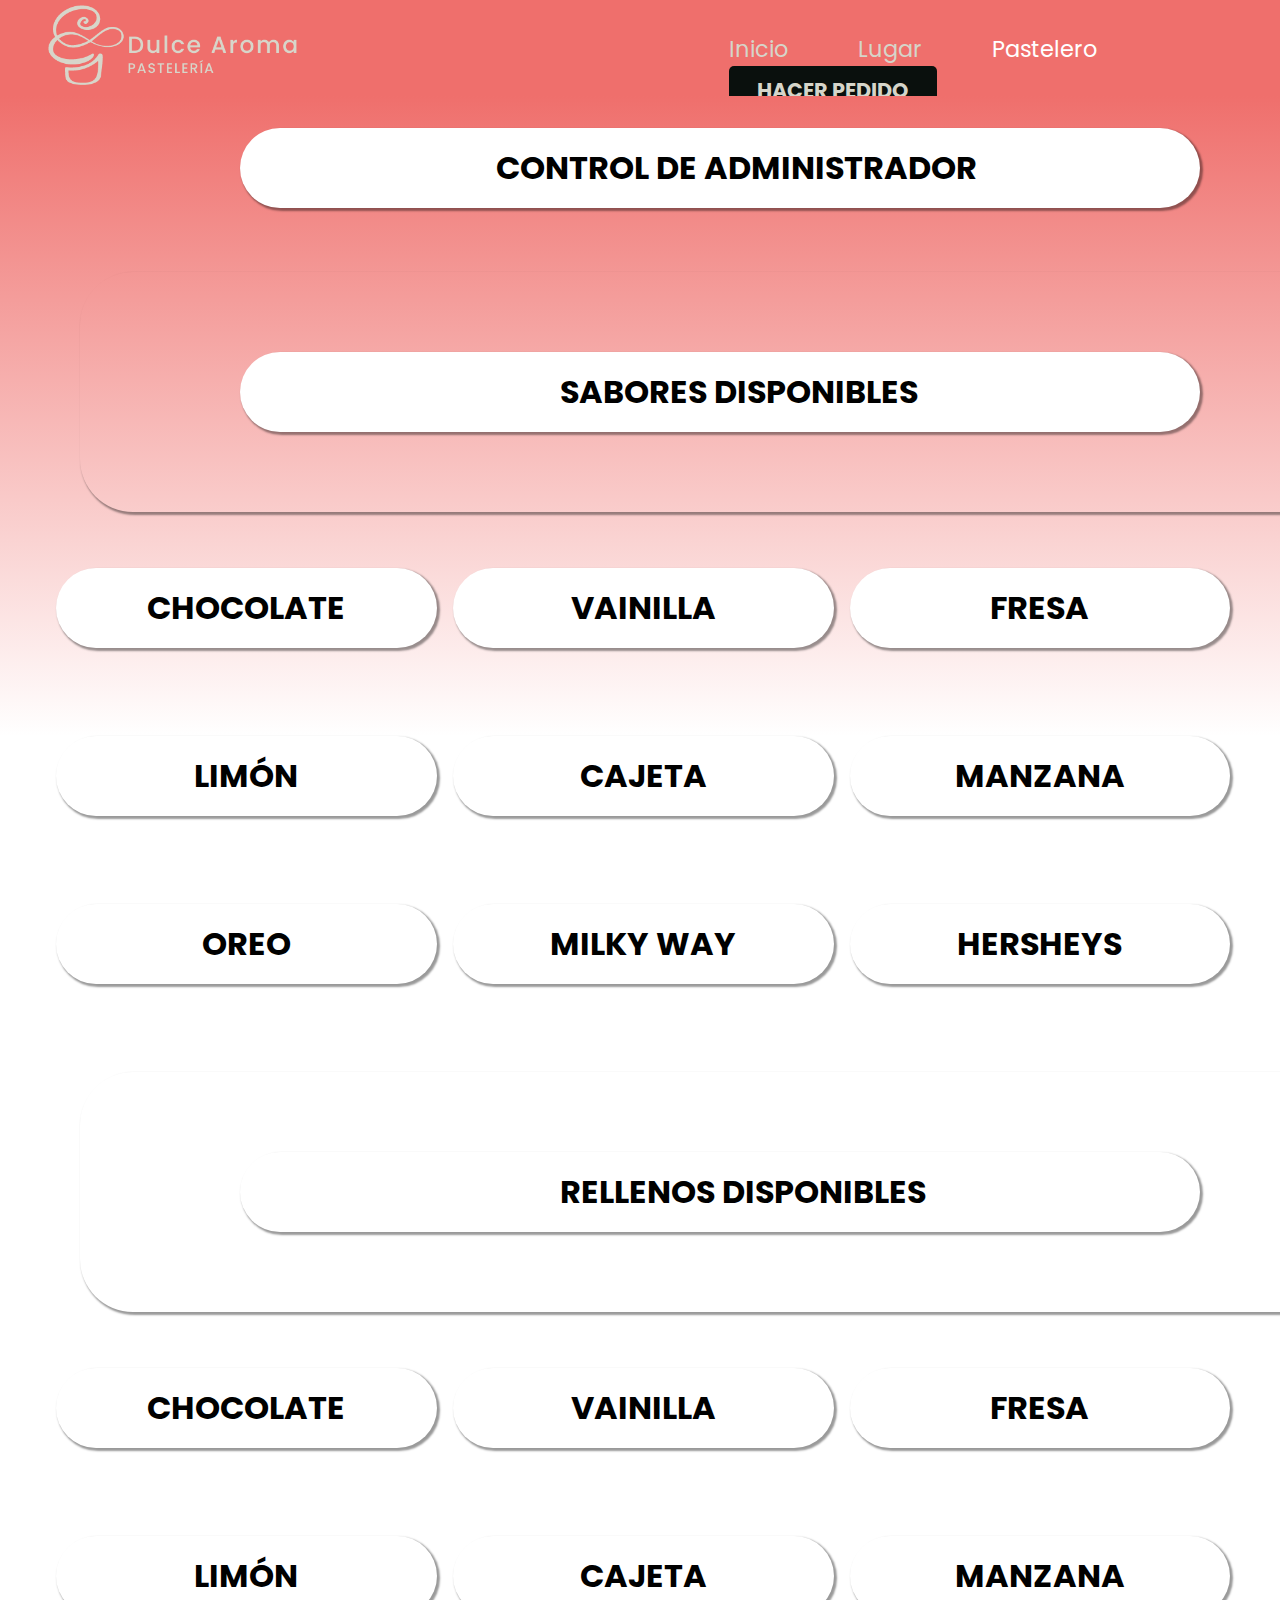
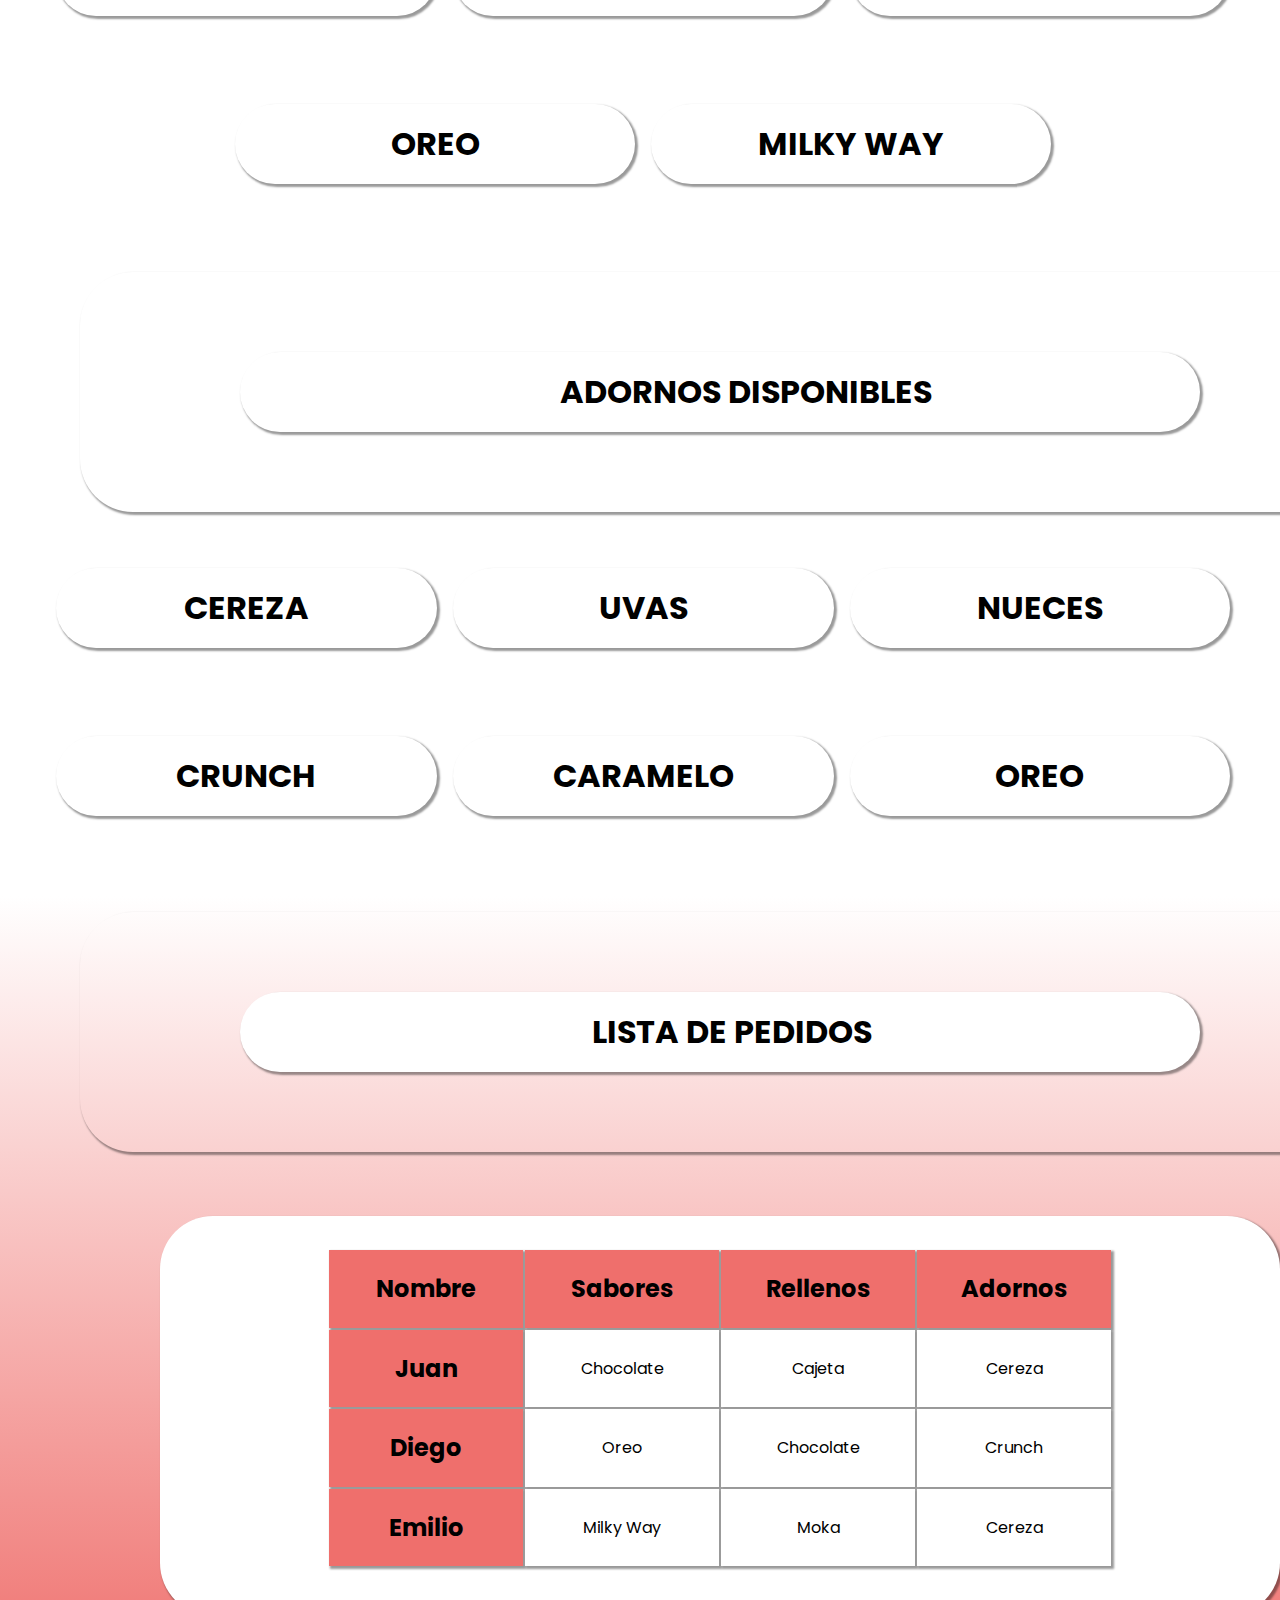
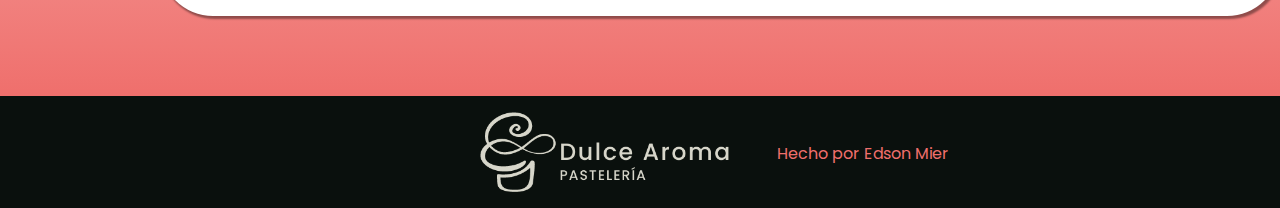
<file: bakery.html>
<!DOCTYPE html>
<html lang="en">
<head>
    <meta charset="UTF-8">
    <meta http-equiv="X-UA-Compatible" content="IE=edge">
    <meta name="viewport" content="width=device-width, initial-scale=1.0">
    <title>Pastelería Dulce Aroma</title>
    <link rel="stylesheet" href="./css/style.css">
    <link rel="stylesheet" href="./css/form_style.css">
    <link rel="stylesheet" href="./css/bakery.css">
    <link rel="preconnect" href="https://fonts.googleapis.com">
    <link rel="preconnect" href="https://fonts.gstatic.com" crossorigin>
    <link rel="shortcut icon" href="https://i.ibb.co/kqVdJC3/2.png">
    <link href="https://fonts.googleapis.com/css2?family=Poppins:ital,wght@0,100;0,200;0,300;0,400;0,500;0,600;0,700;0,800;0,900;1,100;1,200;1,300;1,400;1,500;1,600;1,700;1,800;1,900&display=swap" rel="stylesheet">
</head>
<body>
    <header>
        <img class="logo" src="./images/dulce_aroma_gray.png" alt="Logotipo de Pastelería Dulce Aroma">
        <div class="navigation-menu">
            <a class="navigation-menu-anchors" href="./index.html">Inicio</a>
            <a class="navigation-menu-anchors" href="./place.html">Lugar</a>
            <a class="navigation-menu-anchors-active" href="">Pastelero</a>
            <button class="navigation-menu-button"> <a class="navigation-menu-button-text" href="./form.html">HACER PEDIDO</a></button>
        </div>
    </header>
    <section class="bakery-control">
        <div class="bakery-message">
            <label>CONTROL DE ADMINISTRADOR</label>
        </div>
    </section>
    <section class="bakery-flavors">
        <div class="bakery-flavors-image">
            <div class="backery-flavors-image-message">
                <label>SABORES DISPONIBLES</label>
            </div>
        </div>
        <div class="bakery-flavors-list">
            <ul class="bakery-flavors-list-row">
                <li class="bakery-flavors-list-element">
                    <label>CHOCOLATE</label>
                </li>
                <li class="bakery-flavors-list-element">
                    <label>VAINILLA</label>
                </li>
                <li class="bakery-flavors-list-element">
                    <label>FRESA</label>
                </li>
            </ul>
            <ul class="bakery-flavors-list-row">
                <li class="bakery-flavors-list-element">
                    <label>LIMÓN</label>
                </li>
                <li class="bakery-flavors-list-element">
                    <label>CAJETA</label>
                </li>
                <li class="bakery-flavors-list-element">
                    <label>MANZANA</label>
                </li>
            </ul>
            <ul class="bakery-flavors-list-row">
                <li class="bakery-flavors-list-element">
                    <label>OREO</label>
                </li>
                <li class="bakery-flavors-list-element">
                    <label>MILKY WAY</label>
                </li>
                <li class="bakery-flavors-list-element">
                    <label>HERSHEYS</label>
                </li>
            </ul>
        </div>
    </section>
    <section class="bakery-fillers">
        <div class="bakery-fillers-image">
            <div class="backery-fillers-image-message">
                <label>RELLENOS DISPONIBLES</label>
            </div>
        </div>
        <div class="bakery-fillers-list">
            <ul class="bakery-fillers-list-row">
                <li class="bakery-fillers-list-element">
                    <label>CHOCOLATE</label>
                </li>
                <li class="bakery-fillers-list-element">
                    <label>VAINILLA</label>
                </li>
                <li class="bakery-fillers-list-element">
                    <label>FRESA</label>
                </li>
            </ul>
            <ul class="bakery-fillers-list-row">
                <li class="bakery-flavors-list-element">
                    <label>LIMÓN</label>
                </li>
                <li class="bakery-fillers-list-element">
                    <label>CAJETA</label>
                </li>
                <li class="bakery-fillers-list-element">
                    <label>MANZANA</label>
                </li>
            </ul>
            <ul class="bakery-fillers-list-row">
                <li class="bakery-fillers-list-element">
                    <label>OREO</label>
                </li>
                <li class="bakery-fillers-list-element">
                    <label>MILKY WAY</label>
                </li>
            </ul>
        </div>
    </section>
    <section class="bakery-deco">
        <div class="bakery-deco-image">
            <div class="backery-deco-image-message">
                <label>ADORNOS DISPONIBLES</label>
            </div>
        </div>
        <div class="bakery-deco-list">
            <ul class="bakery-deco-list-row">
                <li class="bakery-deco-list-element">
                    <label>CEREZA</label>
                </li>
                <li class="bakery-deco-list-element">
                    <label>UVAS</label>
                </li>
                <li class="bakery-deco-list-element">
                    <label>NUECES</label>
                </li>
            </ul>
            <ul class="bakery-deco-list-row">
                <li class="bakery-deco-list-element">
                    <label>CRUNCH</label>
                </li>
                <li class="bakery-deco-list-element">
                    <label>CARAMELO</label>
                </li>
                <li class="bakery-deco-list-element">
                    <label>OREO</label>
                </li>
        </div>
    </section>
    <section class="bakery-orders">
        <div class="bakery-orders-image">
            <div class="bakery-orders-image-message">
                <label>LISTA DE PEDIDOS</label>
            </div>
        </div>
        <div class="bakery-orders-back">
            <table class="bakery-orders-table">
                <tr>
                  <th scope="row">Nombre</th>
                  <th>Sabores</th>
                  <th>Rellenos</th>
                  <th>Adornos</th>
                </tr>
                <tr>
                  <th>Juan</th>
                  <td>Chocolate</td>
                  <td>Cajeta</td>
                  <td>Cereza</td>
                </tr>
                <tr>
                  <th>Diego</th>
                  <td>Oreo</td>
                  <td>Chocolate</td>
                  <td>Crunch</td>
                </tr>
                <tr>
                  <th>Emilio</th>
                  <td>Milky Way</td>
                  <td>Moka</td>
                  <td>Cereza</td>
                </tr>
              </table>
        </div>
    </section>
    <footer>
        <img class="logo" src="./images/dulce_aroma_gray.png" alt="">
        <label>Hecho por Edson Mier</label>
    </footer>
</body>
</html>
</file>
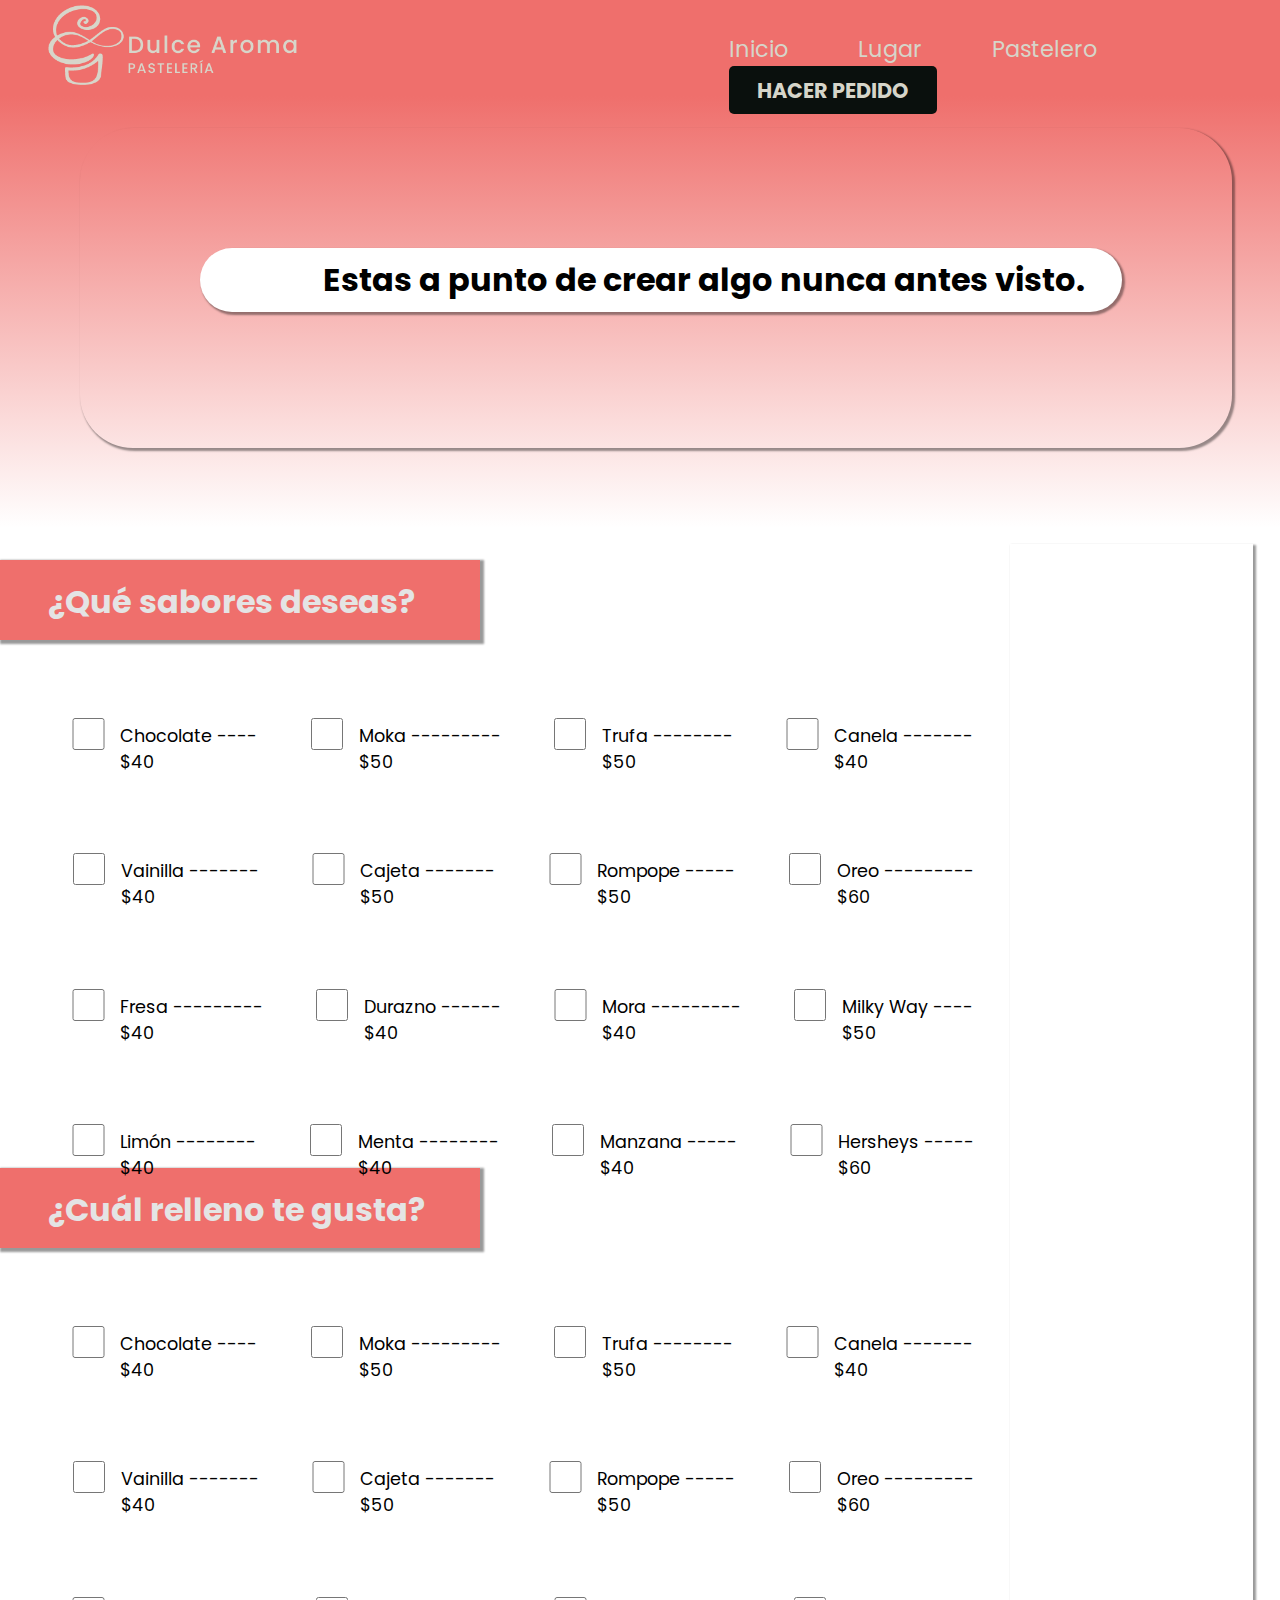
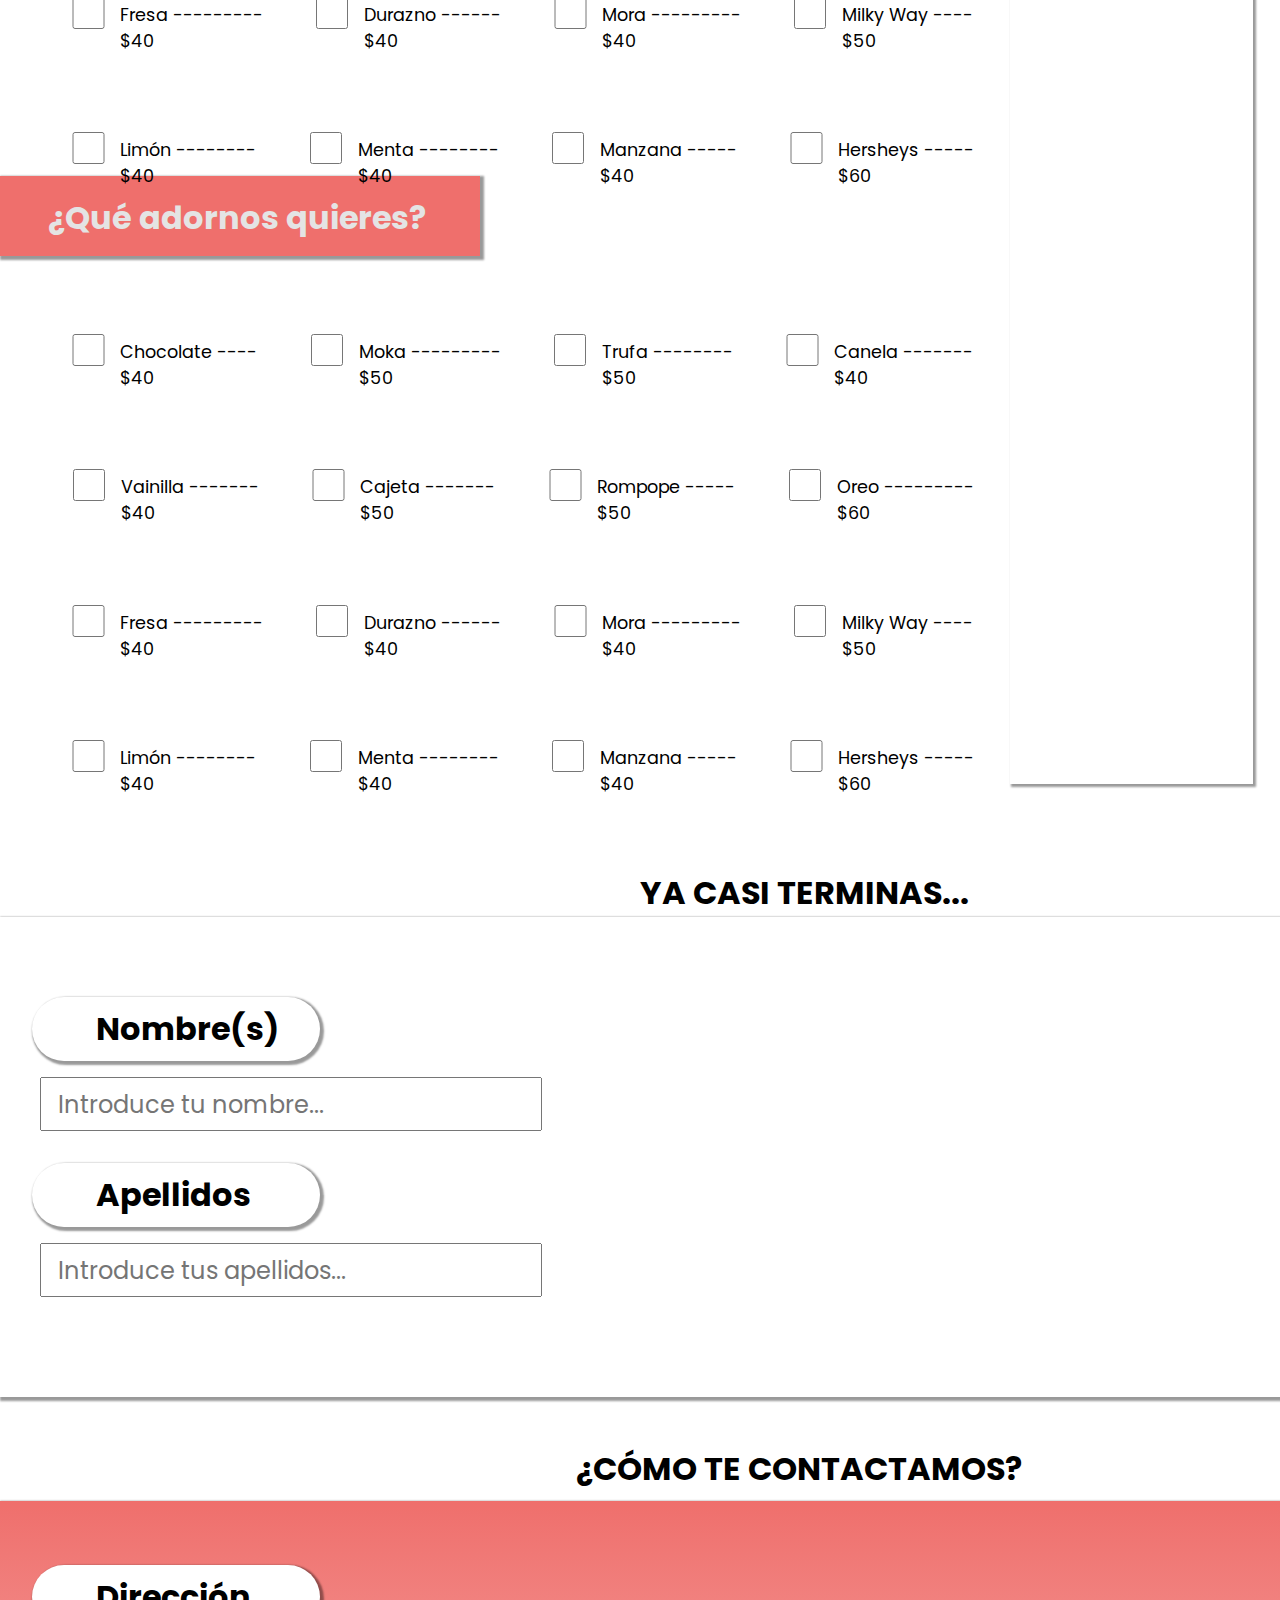
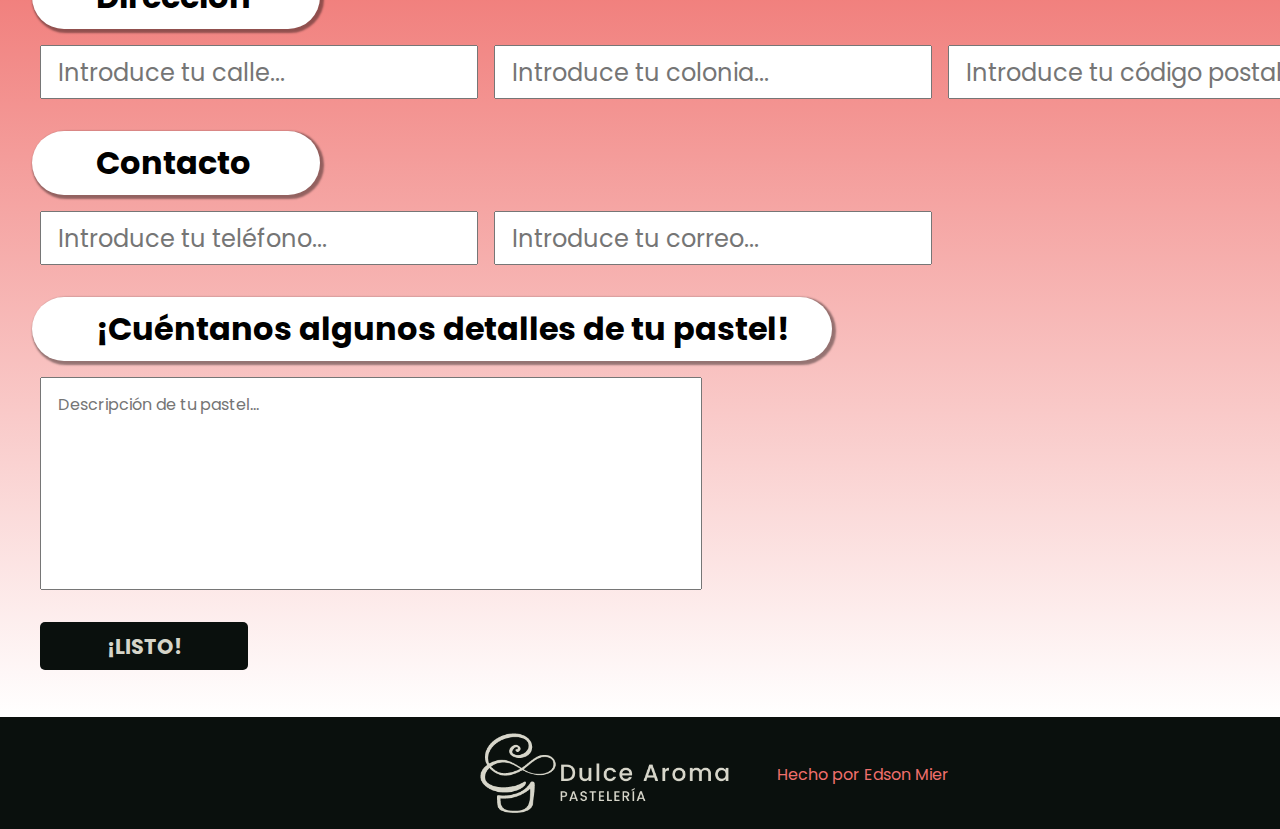
<file: form.html>
<!DOCTYPE html>
<html lang="en">
<head>
    <meta charset="UTF-8">
    <meta http-equiv="X-UA-Compatible" content="IE=edge">
    <meta name="viewport" content="width=device-width, initial-scale=1.0">
    <title>Pastelería Dulce Aroma</title>
    <link rel="stylesheet" href="./css/style.css">
    <link rel="stylesheet" href="./css/form_style.css">
    <link rel="preconnect" href="https://fonts.googleapis.com">
    <link rel="preconnect" href="https://fonts.gstatic.com" crossorigin>
    <link rel="shortcut icon" href="https://i.ibb.co/kqVdJC3/2.png">
    <link href="https://fonts.googleapis.com/css2?family=Poppins:ital,wght@0,100;0,200;0,300;0,400;0,500;0,600;0,700;0,800;0,900;1,100;1,200;1,300;1,400;1,500;1,600;1,700;1,800;1,900&display=swap" rel="stylesheet">
</head>
<body>
    <header>
        <img class="logo" src="./images/dulce_aroma_gray.png" alt="Logotipo de Pastelería Dulce Aroma">
        <div class="navigation-menu">
            <a class="navigation-menu-anchors" href="./index.html">Inicio</a>
            <a class="navigation-menu-anchors" href="./place.html">Lugar</a>
            <a class="navigation-menu-anchors" href="./bakery.html">Pastelero</a>
            <button class="navigation-menu-button"> <a class="navigation-menu-button-text" href="./form.html">HACER PEDIDO</a></button>
        </div>
    </header>
    <section class="form-message">
        <div class="form-message-image">
            <div class="form-message-part">
                <label class="form-message-part-text">
                    Estas a punto de crear algo nunca antes visto.
                </label>
            </div>
        </div>
    </section>
    <section class="form-questions">
        <div class="form-questions-checkarea">
            <div class="form-questions-checkarea-label">
                <h1>¿Qué sabores deseas?</h1>
            </div>
            <div class="form-questions-checkarea-area">
                <ul class="form-questions-checkarea-area-list">
                    <li class="form-questions-checkarea-area-list-element">
                        <input type="checkbox">
                        <label>
                            Chocolate ---- $40
                        </label>
                    </li>
                    <li class="form-questions-checkarea-area-list-element">
                        <input type="checkbox">
                        <label>
                            Moka --------- $50
                        </label>
                    </li>
                    <li class="form-questions-checkarea-area-list-element">
                        <input type="checkbox">
                        <label>
                            Trufa -------- $50
                        </label>
                    </li>
                    <li class="form-questions-checkarea-area-list-element">
                        <input type="checkbox">
                        <label>
                            Canela ------- $40
                        </label>
                    </li>
                </ul>
                <ul class="form-questions-checkarea-area-list">
                    <li class="form-questions-checkarea-area-list-element">
                        <input type="checkbox">
                        <label>
                            Vainilla ------- $40
                        </label>
                    </li>
                    <li class="form-questions-checkarea-area-list-element">
                        <input type="checkbox">
                        <label>
                            Cajeta ------- $50
                        </label>
                    </li>
                    <li class="form-questions-checkarea-area-list-element">
                        <input type="checkbox">
                        <label>
                            Rompope ----- $50
                        </label>
                    </li>
                    <li class="form-questions-checkarea-area-list-element">
                        <input type="checkbox">
                        <label>
                            Oreo --------- $60
                        </label>
                    </li>
                </ul>
                <ul class="form-questions-checkarea-area-list">
                    <li class="form-questions-checkarea-area-list-element">
                        <input type="checkbox">
                        <label>
                            Fresa --------- $40
                        </label>
                    </li>
                    <li class="form-questions-checkarea-area-list-element">
                        <input type="checkbox">
                        <label>
                            Durazno ------ $40
                        </label>
                    </li>
                    <li class="form-questions-checkarea-area-list-element">
                        <input type="checkbox">
                        <label>
                            Mora --------- $40
                        </label>
                    </li>
                    <li class="form-questions-checkarea-area-list-element">
                        <input type="checkbox">
                        <label>
                            Milky Way ---- $50
                        </label>
                    </li>
                </ul>
                <ul class="form-questions-checkarea-area-list">
                    <li class="form-questions-checkarea-area-list-element">
                        <input type="checkbox">
                        <label>
                            Limón -------- $40
                        </label>
                    </li>
                    <li class="form-questions-checkarea-area-list-element">
                        <input type="checkbox">
                        <label>
                            Menta -------- $40
                        </label>
                    </li>
                    <li class="form-questions-checkarea-area-list-element">
                        <input type="checkbox">
                        <label>
                            Manzana ----- $40
                        </label>
                    </li>
                    <li class="form-questions-checkarea-area-list-element">
                        <input type="checkbox">
                        <label>
                            Hersheys ----- $60
                        </label>
                    </li>
                </ul>
            </div>
            <div class="form-questions-checkarea-label">
                <h1>¿Cuál relleno te gusta?</h1>
            </div>
            <div class="form-questions-checkarea-area">
                <ul class="form-questions-checkarea-area-list">
                    <li class="form-questions-checkarea-area-list-element">
                        <input type="checkbox">
                        <label>
                            Chocolate ---- $40
                        </label>
                    </li>
                    <li class="form-questions-checkarea-area-list-element">
                        <input type="checkbox">
                        <label>
                            Moka --------- $50
                        </label>
                    </li>
                    <li class="form-questions-checkarea-area-list-element">
                        <input type="checkbox">
                        <label>
                            Trufa -------- $50
                        </label>
                    </li>
                    <li class="form-questions-checkarea-area-list-element">
                        <input type="checkbox">
                        <label>
                            Canela ------- $40
                        </label>
                    </li>
                </ul>
                <ul class="form-questions-checkarea-area-list">
                    <li class="form-questions-checkarea-area-list-element">
                        <input type="checkbox">
                        <label>
                            Vainilla ------- $40
                        </label>
                    </li>
                    <li class="form-questions-checkarea-area-list-element">
                        <input type="checkbox">
                        <label>
                            Cajeta ------- $50
                        </label>
                    </li>
                    <li class="form-questions-checkarea-area-list-element">
                        <input type="checkbox">
                        <label>
                            Rompope ----- $50
                        </label>
                    </li>
                    <li class="form-questions-checkarea-area-list-element">
                        <input type="checkbox">
                        <label>
                            Oreo --------- $60
                        </label>
                    </li>
                </ul>
                <ul class="form-questions-checkarea-area-list">
                    <li class="form-questions-checkarea-area-list-element">
                        <input type="checkbox">
                        <label>
                            Fresa --------- $40
                        </label>
                    </li>
                    <li class="form-questions-checkarea-area-list-element">
                        <input type="checkbox">
                        <label>
                            Durazno ------ $40
                        </label>
                    </li>
                    <li class="form-questions-checkarea-area-list-element">
                        <input type="checkbox">
                        <label>
                            Mora --------- $40
                        </label>
                    </li>
                    <li class="form-questions-checkarea-area-list-element">
                        <input type="checkbox">
                        <label>
                            Milky Way ---- $50
                        </label>
                    </li>
                </ul>
                <ul class="form-questions-checkarea-area-list">
                    <li class="form-questions-checkarea-area-list-element">
                        <input type="checkbox">
                        <label>
                            Limón -------- $40
                        </label>
                    </li>
                    <li class="form-questions-checkarea-area-list-element">
                        <input type="checkbox">
                        <label>
                            Menta -------- $40
                        </label>
                    </li>
                    <li class="form-questions-checkarea-area-list-element">
                        <input type="checkbox">
                        <label>
                            Manzana ----- $40
                        </label>
                    </li>
                    <li class="form-questions-checkarea-area-list-element">
                        <input type="checkbox">
                        <label>
                            Hersheys ----- $60
                        </label>
                    </li>
                </ul>
            </div>
            <div class="form-questions-checkarea-label">
                <h1>¿Qué adornos quieres?</h1>
            </div>
            <div class="form-questions-checkarea-area">
                <ul class="form-questions-checkarea-area-list">
                    <li class="form-questions-checkarea-area-list-element">
                        <input type="checkbox">
                        <label>
                            Chocolate ---- $40
                        </label>
                    </li>
                    <li class="form-questions-checkarea-area-list-element">
                        <input type="checkbox">
                        <label>
                            Moka --------- $50
                        </label>
                    </li>
                    <li class="form-questions-checkarea-area-list-element">
                        <input type="checkbox">
                        <label>
                            Trufa -------- $50
                        </label>
                    </li>
                    <li class="form-questions-checkarea-area-list-element">
                        <input type="checkbox">
                        <label>
                            Canela ------- $40
                        </label>
                    </li>
                </ul>
                <ul class="form-questions-checkarea-area-list">
                    <li class="form-questions-checkarea-area-list-element">
                        <input type="checkbox">
                        <label>
                            Vainilla ------- $40
                        </label>
                    </li>
                    <li class="form-questions-checkarea-area-list-element">
                        <input type="checkbox">
                        <label>
                            Cajeta ------- $50
                        </label>
                    </li>
                    <li class="form-questions-checkarea-area-list-element">
                        <input type="checkbox">
                        <label>
                            Rompope ----- $50
                        </label>
                    </li>
                    <li class="form-questions-checkarea-area-list-element">
                        <input type="checkbox">
                        <label>
                            Oreo --------- $60
                        </label>
                    </li>
                </ul>
                <ul class="form-questions-checkarea-area-list">
                    <li class="form-questions-checkarea-area-list-element">
                        <input type="checkbox">
                        <label>
                            Fresa --------- $40
                        </label>
                    </li>
                    <li class="form-questions-checkarea-area-list-element">
                        <input type="checkbox">
                        <label>
                            Durazno ------ $40
                        </label>
                    </li>
                    <li class="form-questions-checkarea-area-list-element">
                        <input type="checkbox">
                        <label>
                            Mora --------- $40
                        </label>
                    </li>
                    <li class="form-questions-checkarea-area-list-element">
                        <input type="checkbox">
                        <label>
                            Milky Way ---- $50
                        </label>
                    </li>
                </ul>
                <ul class="form-questions-checkarea-area-list">
                    <li class="form-questions-checkarea-area-list-element">
                        <input type="checkbox">
                        <label>
                            Limón -------- $40
                        </label>
                    </li>
                    <li class="form-questions-checkarea-area-list-element">
                        <input type="checkbox">
                        <label>
                            Menta -------- $40
                        </label>
                    </li>
                    <li class="form-questions-checkarea-area-list-element">
                        <input type="checkbox">
                        <label>
                            Manzana ----- $40
                        </label>
                    </li>
                    <li class="form-questions-checkarea-area-list-element">
                        <input type="checkbox">
                        <label>
                            Hersheys ----- $60
                        </label>
                    </li>
                </ul>
            </div>
        </div>
        <div class="form-questions-image">
            <div class="form-questions-image-img"></div>
        </div>
    </section>
    <section class="form-namefiller">
        <div class="form-namefiller-title">
            <h1>YA CASI TERMINAS...</h1>
        </div>
        <div class="form-namefiller-area">
            <div class="form-namefiller-area-section">
                <div class="form-address-area-title">
                    <label>Nombre(s)</label>
                </div>
                <ul class="form-input-row">
                    <li>
                        <input type="text" placeholder="Introduce tu nombre...">
                    </li>
                </ul>
                <div class="form-address-area-title">
                    <label>Apellidos</label>
                </div>
                <ul class="form-input-row">
                    <li>
                        <input type="text" placeholder="Introduce tus apellidos...">
                    </li>
                </ul>
            </div>
        </div>
    </section>
    <section class="form-address">
        <div class="form-address-title">
            <h1>¿CÓMO TE CONTACTAMOS?</h1>
        </div>
        <div class="form-address-area">
            <div class="form-address-area-section">
                <div class="form-address-area-title">
                    <label>Dirección</label>
                </div>
                <ul class="form-input-row">
                    <li>
                        <input type="text" placeholder="Introduce tu calle...">
                    </li>
                    <li>
                        <input type="text" placeholder="Introduce tu colonia...">
                    </li>
                    <li>
                        <input type="text" placeholder="Introduce tu código postal...">
                    </li>
                </ul>
                <div class="form-address-area-title">
                    <label>Contacto</label>
                </div>
                <ul class="form-input-row">
                    <li>
                        <input type="text" placeholder="Introduce tu teléfono...">
                    </li>
                    <li>
                        <input type="text" placeholder="Introduce tu correo...">
                    </li>
                </ul>
                <div class="form-address-area-title-large">
                    <label>¡Cuéntanos algunos detalles de tu pastel!</label>
                </div>
                <ul class="form-input-row">
                    <li>
                        <input class="input-large" type="text" placeholder="Descripción de tu pastel...">
                    </li>
                </ul>
                <button class="navigation-menu-button"> <a class="navigation-menu-button-text" href="./index.html">¡LISTO!</a></button>
            </div>
        </div>
    </section>
    <footer>
        <img class="logo" src="./images/dulce_aroma_gray.png" alt="">
        <label>Hecho por Edson Mier</label>
    </footer>
</body>
</html>
</file>
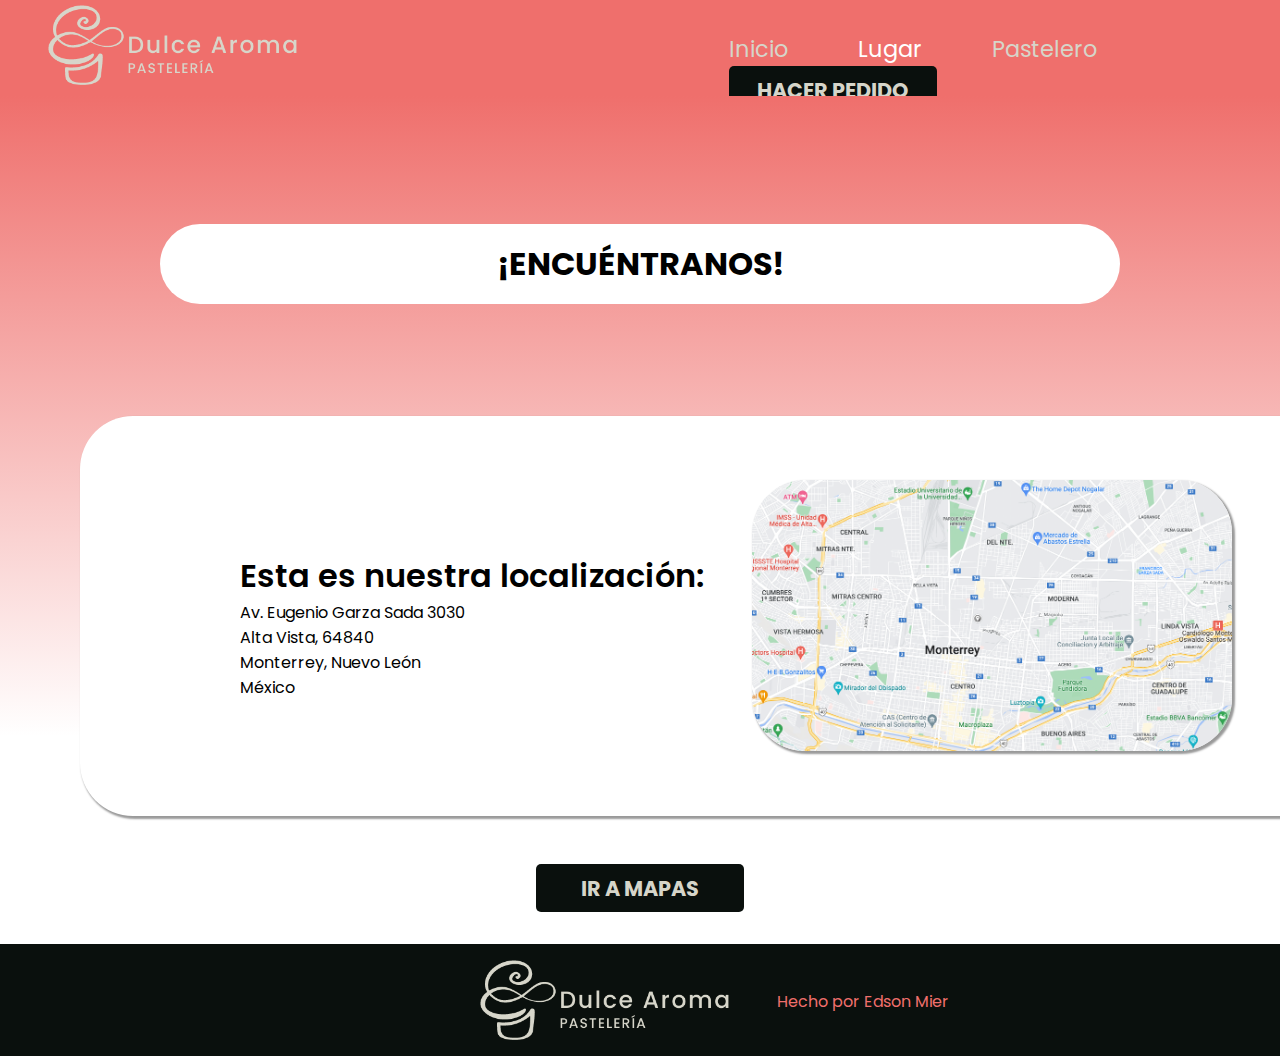
<file: place.html>
<!DOCTYPE html>
<html lang="en">
<head>
    <meta charset="UTF-8">
    <meta http-equiv="X-UA-Compatible" content="IE=edge">
    <meta name="viewport" content="width=device-width, initial-scale=1.0">
    <title>Pastelería Dulce Aroma</title>
    <link rel="stylesheet" href="./css/style.css">
    <link rel="stylesheet" href="./css/form_style.css">
    <link rel="stylesheet" href="./css/bakery.css">
    <link rel="stylesheet" href="./css/place.css">
    <link rel="preconnect" href="https://fonts.googleapis.com">
    <link rel="preconnect" href="https://fonts.gstatic.com" crossorigin>
    <link rel="shortcut icon" href="https://i.ibb.co/kqVdJC3/2.png">
    <link href="https://fonts.googleapis.com/css2?family=Poppins:ital,wght@0,100;0,200;0,300;0,400;0,500;0,600;0,700;0,800;0,900;1,100;1,200;1,300;1,400;1,500;1,600;1,700;1,800;1,900&display=swap" rel="stylesheet">
</head>
<body>
    <header>
        <img class="logo" src="./images/dulce_aroma_gray.png" alt="Logotipo de Pastelería Dulce Aroma">
        <div class="navigation-menu">
            <a class="navigation-menu-anchors" href="./index.html">Inicio</a>
            <a class="navigation-menu-anchors-active" href="">Lugar</a>
            <a class="navigation-menu-anchors" href="./bakery.html">Pastelero</a>
            <button class="navigation-menu-button"> <a class="navigation-menu-button-text" href="./form.html">HACER PEDIDO</a></button>
        </div>
    </header>
    <section class="place-fadeback">
        <div class="place-image">
            <div class="place-image-textbox">
                <label>¡ENCUÉNTRANOS!</label>
            </div>
        </div>
    </section>
    <section class="place-infoback">
        <div class="place-information">
            <div class="place-information-text">
                <label>Esta es nuestra localización:</label>
                <h3>Av. Eugenio Garza Sada 3030</h3>
                <h3>Alta Vista, 64840</h3>
                <h3>Monterrey, Nuevo León</h3>
                <h3>México</h3>
            </div>
        </div>
        <div class="place-map">
            <img src="./images/map.png" alt="">
        </div>
    </section>
    <section class="place-button">
        <button class="navigation-menu-button"> <a class="navigation-menu-button-text" target="blank" href="https://goo.gl/maps/bFVcTRJHrVPLCMjP9">IR A MAPAS</a></button>
    </section>
    <footer>
        <img class="logo" src="./images/dulce_aroma_gray.png" alt="">
        <label>Hecho por Edson Mier</label>
    </footer>
</body>
</html>
</file>
<file: css/style.css>
*{
    font-family: 'Poppins', sans-serif;
}

body{
    margin: 0;
    padding: 0;
}

header{
    display: flex;
    padding: 0;
    margin: 0;
    width: 100%;
    height: 6rem;
    background-color: #EF6F6C;
}

.logo{
    height: 5rem;
    width: auto;
    margin-left: 3rem;
    margin-top: 5px;
}

.navigation-menu{
    font-size: 1.4rem;
    margin-top: 2rem;
    margin-left: 27rem;
}

.navigation-menu-anchors{
    text-decoration: none;
    margin-right: 4rem;
    color: #D6D5C9;
}

.navigation-menu-anchors-active{
    text-decoration: none;
    margin-right: 4rem;
    color: white;
}

.navigation-menu-button{
    box-sizing: content-box;
    padding: 0;
    text-align: center;
    font-size: 1rem;
    background-color: #0A100D;
    border: none;
    width: 13rem;
    height: 3rem;
    border-radius: 5px;
}

.navigation-menu-button-text{
    text-decoration: none;
    font-size: 1.3rem;
    margin: 0;
    color: #D6D5C9;
    font-weight: bold;
}

.main-message{
    height: 40rem;
    background: linear-gradient(#EF6F6C, #FFFFFF);
    display: flex;
}

.main-message-separator{
    position: relative;
    display: flex;
    width: 100%;
    height: auto;
}

.main-message-textbox{
    margin-top: 6rem;
    margin-left: 12rem;
    background-color: white;
    width: 35rem;
    height: 28rem;
    border-radius: 93px;
    box-shadow: 2px 2px 2px 1px rgba(0, 0, 0, 0.4);
    position: absolute;
}

.main-message-textbox-text{
    margin-top: 6rem;
    margin-left: 4rem;
    font-size: 1.5rem;
}

.main-message-textbox-text p{
    font-size: 1rem;
    width: 80%;
}

.main-message-textbox-text button{
    width: 10rem;
    height: 3rem;
    margin-top: 1rem;
}

.main-message-image{
    background-image: url(https://i.ibb.co/R73489f/cake-1.jpg);
    background-position: center;
    background-size: cover;
    margin-top: 2.2rem;
    margin-left: 30rem;
    background-color: white;
    width: 50rem;
    height: 35rem;
    border-radius: 93px;
    box-shadow: 2px 2px 2px 1px rgba(0, 0, 0, 0.4);
    position: absolute;
}

.main-searchbar{
    width: 100%;
    height: 10rem;
    text-align: center;
}

.main-searchbar h1{
    width: 20rem;
    margin-left: 37rem;
}

.main-searchbar-bar{
    display: flex;
}

.main-searchbar-bar input{
    margin-left: 28rem;
    width: 30rem;
    border-radius: 0.3rem;
    background-color: #EBEBEB;
    border: none;
    text-indent: 10px;
}

.main-searchbar-bar button{
    width: 10rem;
}

.main-hottest-products{
    width: 100%;
    height: 36rem;
}

.main-hottest-products-title{
    height: 3rem;
    width: 100%;
}

.main-hottest-products h1{
    width: 20rem;
    margin-left: 41rem;
}

.main-hottest-products-menu{
    background-image: url(https://i.ibb.co/kKYVzTg/back-1.png);
    background-position: center;
    background-size: cover;
    height: 30rem;
    box-shadow: 3px 3px 3px 3px rgba(0, 0, 0, 0.4);
}

.row{
    width: 80%;
    height: 100%;
    display: flex;
    align-items: center;
}

.main-hottest-products-items{
    padding-top: 5rem;
    height: 20rem;
}

.product{
    height: 20rem;
    width: 20rem;
    list-style: none;
    text-decoration: none;
    margin-left: 3.2rem;
}

.product-background{
    margin-left: 2rem;
    background-color: #FFFFFF;
    height: 15rem;
    width: 15rem;
    border-radius: 3rem;
    box-shadow: 3px 3px 3px 3px rgba(0, 0, 0, 0.4);
}

.product-image{
    background-position: center;
    background-size: cover;
    width: 100%;
    height: 100%;
    border-radius: 3rem;
}

.product-image img{
    width: 100%;
    height: 100%;
    border-radius: 3rem;
}

.product-text{
    text-align: center;
    width: 10rem;
    height: 10rem;
    width: 100%;
}

.product-text h2{
    margin-bottom: 0;
}

.product-text h3{
    margin-top: 0;
}

.main-catalog{
    width: 100%;
    height: 90rem;
}

.main-catalog-title{
    height: 3rem;
    width: 100%;
}

.main-catalog h1{
    width: 30rem;
    margin-left: 34rem;
}

.main-catalog-menu{
    background: linear-gradient(#EF6F6C, #FFFFFF);
    background-position: center;
    background-size: cover;
    height: 90rem;
    box-shadow: 0px 0px 0px 0px rgba(0, 0, 0, 0.4);
}

.main-catalog-menu .row{
    margin-bottom: 7rem;
}

.main-personalize{
    width: 100%;
    height: 38.5rem;
}

.main-personalize-title{
    height: 3rem;
    width: 100%;
}

.main-personalize h1{
    width: 30rem;
    margin-left: 34rem;
}

.main-personalize-message{
    background-image: url(https://i.ibb.co/hHRdCJ9/back-2.jpg);
    background-position: center;
    background-size: cover;
    width: 100%;
    height: 35rem;
    box-shadow: 10px 10px 10px 10px rgba(0, 0, 0, 0.4);
}

.main-personalize-message-background{
    position: absolute;
    background-color: white;
    width: 100%;
    height: 35rem;
    opacity: 0.3;
}

.main-personalize-message-part{
    background-color: white;
    position: absolute;
    width: 60rem;
    height: 30rem;
    border-radius: 145px;
    margin-top: 2.4rem;
    margin-left: 15rem;
    box-shadow: 2px 2px 2px 2px rgba(0, 0, 0, 0.4);
}


.main-personalize-message-part-text h1{
    margin-top: 5rem;
    margin-bottom: 3rem;
    margin-left: 18rem;
}

.main-personalize-message-part-text p{
    text-align: center;
    margin-left: 12rem;
    width: 35rem;
}

.main-personalize-message-part-text button{
    margin-top: 2rem;
    margin-left: 23rem;
}

footer{
    display: flex;
    width: 100%;
    height: 7rem;
    background-color: #0A100D;
}

footer .logo{
    margin-top: 1rem;
    margin-left: 30rem;
}

footer label{
    margin-left: 3rem;
    margin-top: 2.8rem;
    color: #EF6F6C;
}
</file>
<file: css/form_style.css>
.form-message{
    background: linear-gradient(#EF6F6C, #FFFFFF);
    width: 100%;
    height: 27rem;
    display: flex;
}

.form-message-image{
    position: absolute;
    background-image: url(https://i.ibb.co/6mcMJ5F/chocolate-cake.jpg);
    margin-top: 2rem;
    margin-left: 5rem;
    width: 90%;
    height: 20rem;
    background-position: center;
    background-size: cover;
    border-radius: 53px;
    box-shadow: 2px 2px 2px 1px rgba(0, 0, 0, 0.4);
}

.form-message-part{
    position: absolute;
    margin-top: 7.5rem;
    margin-left: 7.5rem;
    background-color: white;
    width: 80%;
    height: 4rem;
    border-radius: 93px;
    box-shadow: 2px 2px 2px 1px rgba(0, 0, 0, 0.4);
}

.form-message-part-text{
    position: inherit;
    margin-left: 7.7rem;
    padding-top: 0.5rem;
    text-align: center;
    font-size: 2rem;
    font-weight: bold;
}

.form-questions{
    display: flex;
    width: 100%;
    height: 120rem;
}

.form-questions-checkarea{
    margin-top: 1rem;
    background-color: white;
    width: 70rem;
    height: 115rem;
}

.form-questions-image{
    margin-top: 1rem;
    margin-left: 1rem;
    background-color: #FFFFFF;
    width: 19rem;
    height: 115rem;
}

.form-questions-image-img{
    width: 90%;
    height: 100%;
    background-image: url(https://i.ibb.co/4tkpnhk/back-3.jpg);
    background-position: center;
    background-size: cover;
    box-shadow: 2px 2px 2px 1px rgba(0, 0, 0, 0.4);
}

.form-questions-checkarea-label{
    display: flex;
    margin-top: 1rem;
    background-color: #EF6F6C;
    width: 30rem;
    height: 5rem;
    box-shadow: 2px 2px 2px 2px rgba(0, 0, 0, 0.4);
}

.form-questions-checkarea-label h1{
    font-size: 2rem;
    color: #E4E4E4;
    margin-left: 3rem;
    margin-top: 1.1rem;
}

.form-questions-checkarea-area{
    margin-top: 1rem;
    width: 100%;
    height: 30rem;
}

.form-questions-checkarea-area-list{
    margin-top: 2rem;
    list-style: none;
    display: flex;
    color: white;
}

.form-questions-checkarea-area-list-element{
    color: black;
    display: flex;
    font-size: 1rem;
    margin-left: 1rem;
    margin-top: 2.7rem;
}

.form-questions-checkarea-area-list-element input{
    height: 2rem;
    width: 4rem;
}

.form-questions-checkarea-area-list-element label{
    font-size: 1.1rem;
    margin-top: 0.5rem;
}

.form-namefiller-title{
    width: 100%;
    height: 3rem;
}

.form-namefiller-title h1{
    margin-left: 40rem;
}

.form-namefiller-area{
    background-image: url(https://i.ibb.co/xFZC5WB/back-4.png);
    background-position: center;
    background-size: cover;
    width: 100%;
    height: 30rem;
    box-shadow: 2px 2px 2px 2px rgba(0, 0, 0, 0.4);
    margin-bottom: 3rem;
}

.form-namefiller-area-section{
    width: 50%;
    height: 30rem;
    padding-top: 3rem;
}

.form-address-title{
    width: 100%;
    height: 3rem;
    margin-bottom: 0.5rem;
}

.form-address-title h1{
    margin-left: 36rem;
}

.form-address-area{
    padding-top: 1rem;
    background: linear-gradient(#EF6F6C, #FFFFFF);
    width: 100%;
    height: 50rem;
    box-shadow: 2px 2px 2px 2px rgba(0, 0, 0, 0.4);
}

.form-address-area-title{
    display: flex;
    background-color: white;
    width: 18rem;
    height: 4rem;
    border-radius: 93px;
    box-shadow: 2px 2px 2px 2px rgba(0, 0, 0, 0.4);
    margin-top: 2rem;
    margin-left: 2rem;
}

.form-address-area-title label{
    font-weight: bold;
    margin-left: 4rem;
    margin-top: 0.5rem;
    font-size: 2rem;
}

.form-address-area-title-large{
   display: flex;
   background-color: white;
   width: 50rem;
   height: 4rem;
   border-radius: 93px;
   box-shadow: 2px 2px 2px 2px rgba(0, 0, 0, 0.4);
   margin-top: 2rem;
   margin-left: 2rem;
}

.form-address-area-title-large label{
    font-weight: bold;
    margin-left: 4rem;
    margin-top: 0.5rem;
    font-size: 2rem;
}

.form-input-row{
    list-style: none;
    display: flex;
}

.form-input-row li{
    margin-right: 1rem;
}

.form-input-row input{
    font-size: 1.5rem;
    padding-left: 1rem;
    width: 30rem;
    height: 3rem;
}

.form-address-area-section{
    width: 50%;
    height: 30rem;
    padding-top: 1rem;
}

.form-address-area-section input{
    width: 26rem;
}

.form-address-area-section .input-large{
    padding-bottom: 10rem;
    font-size: 1rem;
    width: 40rem;
}

.form-address-area-section button{
    margin-top: 1rem;
    margin-left: 2.5rem;
}
</file>
<file: css/bakery.css>
.bakery-control{
    position: absolute;
    background: linear-gradient(#EF6F6C, #FFFFFF);
    height: 40rem;
    width: 100%;
}

.bakery-message{
    background-color: white;
    margin-top: 2rem;
    margin-left: 15rem;
    width: 60rem;
    height: 5rem;
    border-radius: 93px;
    box-shadow: 2px 2px 2px 1px rgba(0, 0, 0, 0.4);
    display: flex;
}

.bakery-message label{
    margin-top: 1rem;
    margin-left: 16rem;
    font-size: 2rem;
    font-weight: bold;
}

.bakery-flavors{
    justify-content: center;
    position: absolute;
    height: 50rem;
    width: 100%;
    margin-top: 10rem;
}

.bakery-flavors-image{
    background-image: url(https://i.ibb.co/VNYJpwk/back-5.jpg);
    background-position: center;
    background-size: cover;
    justify-content: center;
    margin-top: 1rem;
    margin-left: 5rem;
    width: 80rem;
    height: 15rem;
    border-radius: 53px;
    box-shadow: 2px 2px 2px 1px rgba(0, 0, 0, 0.4);
    display: flex;
}

.backery-flavors-image-message{
    background-color: white;
    margin-top: 5rem;
    width: 60rem;
    height: 5rem;
    border-radius: 93px;
    box-shadow: 2px 2px 2px 1px rgba(0, 0, 0, 0.4);
    display: flex;
}

.backery-flavors-image-message label{
    margin-top: 1rem;
    margin-left: 20rem;
    font-size: 2rem;
    font-weight: bold;
}

.bakery-flavors-list{
    margin-top: 2.5rem;
    width: 100%;
    height: 25rem;
    justify-content: center;
}

.bakery-flavors-list-row{
    justify-content: center;
    display: flex;
    margin-top: 2.5rem;
    width: 93%;
    height: 8rem;
}

.bakery-flavors-list-element{
    background-color: white;
    margin-top: 1rem;
    margin-left: 1rem;
    width: 25rem;
    height: 5rem;
    border-radius: 93px;
    box-shadow: 2px 2px 2px 1px rgba(0, 0, 0, 0.4);
    display: flex;
    justify-content: center;
}

.bakery-flavors-list-element label{
    margin-top: 1rem;
    text-align: center;
    font-size: 2rem;
    font-weight: bold;
}

.bakery-fillers{
    position: absolute;
    height: 40rem;
    width: 100%;
    margin-top: 60rem;
}

.bakery-fillers-image{
    background-image: url(https://i.ibb.co/zSFQ8v0/back-7.jpg);
    background-position: center;
    background-size: cover;
    margin-top: 1rem;
    margin-left: 5rem;
    width: 80rem;
    height: 15rem;
    border-radius: 53px;
    box-shadow: 2px 2px 2px 1px rgba(0, 0, 0, 0.4);
    display: flex;
}

.backery-fillers-image-message{
    background-color: white;
    margin-top: 5rem;
    margin-left: 10rem;
    width: 60rem;
    height: 5rem;
    border-radius: 93px;
    box-shadow: 2px 2px 2px 1px rgba(0, 0, 0, 0.4);
    display: flex;
}

.backery-fillers-image-message label{
    margin-top: 1rem;
    margin-left: 20rem;
    font-size: 2rem;
    font-weight: bold;
}

.bakery-fillers-list{
    margin-top: 2.5rem;
    width: 100%;
    height: 25rem;
    justify-content: center;
}

.bakery-fillers-list-row{
    justify-content: center;
    display: flex;
    margin-top: 2.5rem;
    width: 93%;
    height: 8rem;
}

.bakery-fillers-list-element{
    background-color: white;
    margin-top: 1rem;
    margin-left: 1rem;
    width: 25rem;
    height: 5rem;
    border-radius: 93px;
    box-shadow: 2px 2px 2px 1px rgba(0, 0, 0, 0.4);
    display: flex;
    justify-content: center;
}

.bakery-fillers-list-element label{
    margin-top: 1rem;
    text-align: center;
    font-size: 2rem;
    font-weight: bold;
}

.bakery-deco{
    position: absolute;
    height: 40rem;
    width: 100%;
    margin-top: 110rem;
}

.bakery-deco-image{
    background-image: url(https://i.ibb.co/3mGTd0G/back-8.jpg);
    background-position: center;
    background-size: cover;
    margin-top: 1rem;
    margin-left: 5rem;
    width: 80rem;
    height: 15rem;
    border-radius: 53px;
    box-shadow: 2px 2px 2px 1px rgba(0, 0, 0, 0.4);
    display: flex;
}

.backery-deco-image-message{
    background-color: white;
    margin-top: 5rem;
    margin-left: 10rem;
    width: 60rem;
    height: 5rem;
    border-radius: 93px;
    box-shadow: 2px 2px 2px 1px rgba(0, 0, 0, 0.4);
    display: flex;
}

.backery-deco-image-message label{
    margin-top: 1rem;
    margin-left: 20rem;
    font-size: 2rem;
    font-weight: bold;
}

.bakery-deco-list{
    margin-top: 2.5rem;
    width: 100%;
    height: 25rem;
    justify-content: center;
}

.bakery-deco-list-row{
    justify-content: center;
    display: flex;
    margin-top: 2.5rem;
    width: 93%;
    height: 8rem;
}

.bakery-deco-list-element{
    background-color: white;
    margin-top: 1rem;
    margin-left: 1rem;
    width: 25rem;
    height: 5rem;
    border-radius: 93px;
    box-shadow: 2px 2px 2px 1px rgba(0, 0, 0, 0.4);
    display: flex;
    justify-content: center;
}

.bakery-deco-list-element label{
    margin-top: 1rem;
    text-align: center;
    font-size: 2rem;
    font-weight: bold;
}

.bakery-orders{
    position: absolute;
    background: linear-gradient(#FFFFFF, #EF6F6C);
    height: 50rem;
    width: 100%;
    margin-top: 150rem;
}

.bakery-orders-image{
    background-image: url(https://i.ibb.co/Wy6SK1d/back-9.jpg);
    background-position: center;
    background-size: cover;
    margin-top: 1rem;
    margin-left: 5rem;
    width: 80rem;
    height: 15rem;
    border-radius: 53px;
    box-shadow: 2px 2px 2px 1px rgba(0, 0, 0, 0.4);
    display: flex;
}

.bakery-orders-image-message{
    background-color: white;
    margin-top: 5rem;
    margin-left: 10rem;
    width: 60rem;
    height: 5rem;
    border-radius: 93px;
    box-shadow: 2px 2px 2px 1px rgba(0, 0, 0, 0.4);
    display: flex;
}

.bakery-orders-image-message label{
    margin-top: 1rem;
    margin-left: 22rem;
    font-size: 2rem;
    font-weight: bold;
}

.bakery-orders-back{
    margin-left: 10rem;
    margin-top: 4rem;
    background-color: white;
    width: 70rem;
    height: 25rem;
    border-radius: 53px;
    box-shadow: 2px 2px 2px 1px rgba(0, 0, 0, 0.4);
    display: flex;
    justify-content: center;
}

.bakery-orders-table{
    margin-top: 2rem;
    height: 20rem;
}

.bakery-orders-table th{
    font-size: 1.5rem;
    width: 12rem;
    font-weight: bold;
    background-color: #EF6F6C;
    box-shadow: 2px 2px 2px 1px rgba(0, 0, 0, 0.4);
}

.bakery-orders-table tr{
    padding-right: 15px;
}

.bakery-orders-table td{
    text-align: center;
    width: 12rem;
    background-color: white;
    box-shadow: 2px 2px 2px 1px rgba(0, 0, 0, 0.4);
}

footer{
    margin-top: 200rem;
}
</file>
<file: css/place.css>
.place-fadeback{
    position: absolute;
    background: linear-gradient(#EF6F6C, #FFFFFF);
    height: 40rem;
    display: flex;
    width: 100%;
    justify-content: center;
}

.place-image{
    margin-top: 3rem;
    background-image: url("https://i.ibb.co/XCvggrH/back-10.jpg");
    background-position: center;
    background-size: cover;
    border-radius: 53px;
    width: 80rem;
    height: 15rem;
    display: flex;
    justify-content: center;
}

.place-image-textbox{
    margin-top: 5rem;
    justify-content: center;
    display: flex;
    background-color: white;
    border-radius: 53px;
    width: 60rem;
    height: 5rem;
}

.place-image-textbox label{
    margin-top: 1rem;
    font-size: 2rem;
    font-weight: bold;
}

.place-infoback{
    margin-left: 5rem;
    background-color: white;
    position: absolute;
    margin-top: 20rem;
    justify-content: center;
    display: flex;
    border-radius: 53px;
    width: 80rem;
    height: 25rem;
    box-shadow: 2px 2px 2px 1px rgba(0, 0, 0, 0.4);
}

.place-information{
    width: 30rem;
    height: 25rem;
}

.place-information-text{
    margin-top: 8.5rem;
}

.place-information label{
    font-size: 2rem;
    font-weight: 600;
}

.place-information h3{
    font-size: 1rem;
    margin: 0;
    width: 20rem;
    font-weight: 400;
}

.place-map{
    width: 30rem;
    height: 25rem;
}

.place-map img{
    margin-top: 4rem;
    margin-left: 2rem;
    width: 30rem;
    height: auto;
    border-radius: 53px;
    box-shadow: 2px 2px 2px 1px rgba(0, 0, 0, 0.4);
}

.place-button{
    justify-content: center;
    display: flex;
    margin-top: 48rem;
    height: 5rem;
    width: 100%;
}

footer{
    margin-top: 0;
}
</file>
